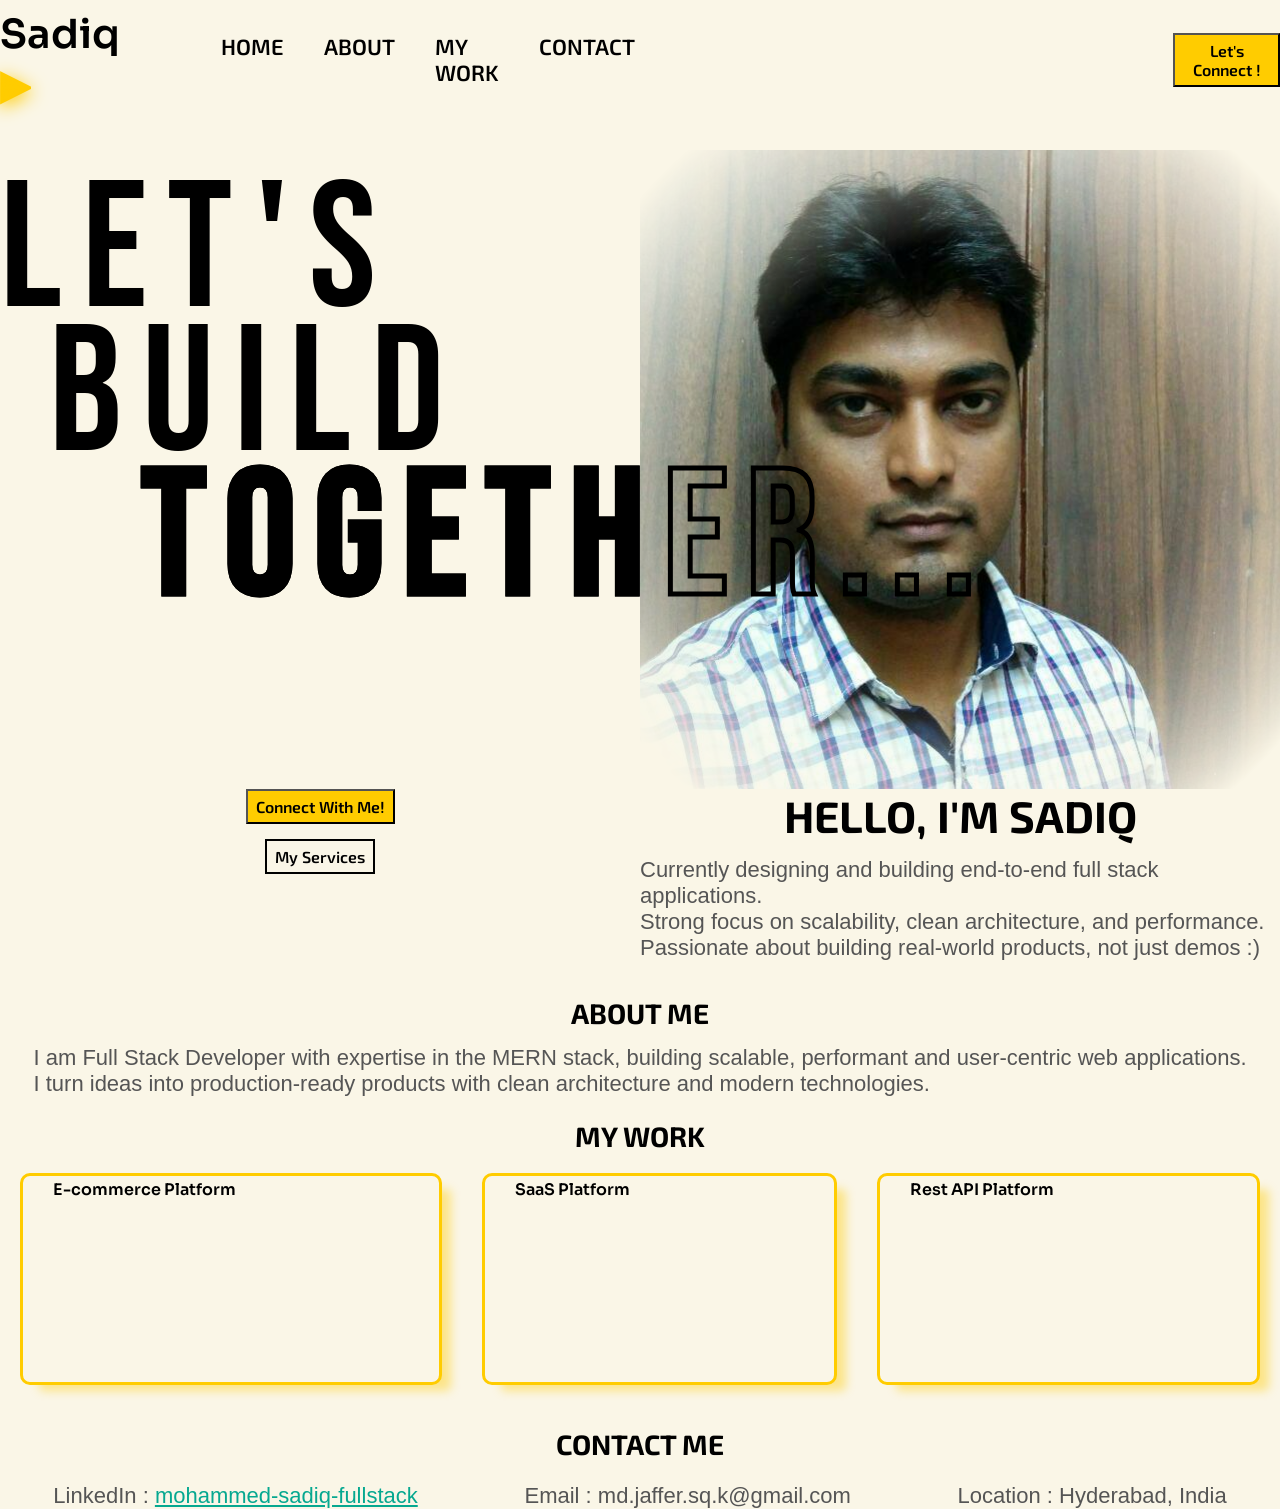
<file: index.html>
<!DOCTYPE html>
<html lang="en">

    <head>
        <meta charset="UTF-8" />
        <meta name="viewport" content="width=device-width, initial-scale=1.0" />
        <title>Sadiq | Full Stack Developer</title>
        <link rel="stylesheet" href="stylesheet.css">

        <link rel="preconnect" href="https://fonts.googleapis.com">
        <link rel="preconnect" href="https://fonts.gstatic.com" crossorigin>
        <link href="https://fonts.googleapis.com/css2?family=BBH+Bartle&family=Bebas+Neue&family=Exo+2:ital,wght@0,100..900;1,100..900&family=Sora:wght@100..800&family=Urbanist:ital,wght@0,100..900;1,100..900&display=swap" rel="stylesheet">
    </head>

    <body>
        <div class="container">
            <header>
                <h1 class="sora">Sadiq <span class="logo">&#9654;</span></h1>
                <nav class="exo-2">
                    <a href="#home">HOME</a>
                    <a href="#about-me">ABOUT</a>
                    <a href="#mywork">MY WORK</a>
                    <a href="#contact-me">CONTACT</a>
                </nav>
                <button class="exo-2 yellowButton">
                    Let's Connect !
                </button>
            </header>
            <main id="home">
                <section class="hero-text">
                    <h1 class="bebas-neue-regular">
                        LET'S<br>&nbsp;BUILD<br><span class="wide-text">&nbsp;&nbsp;&nbsp;TOGETHER...</span>
                    </h1>
                </section>
                <section class="hero-profile-photo">
                    <img src="./resources/profile-picture.png" alt="Profile-picture">
                </section>
                <section class="cta-buttons">
                    <button class="exo-2 yellowButton">Connect With Me!</button>
                    <button class="exo-2 transparentButton">My Services</button>
                </section>
                <section class="hero-about">
                    <h2 class="exo-2">HELLO, I'M SADIQ</h2>
                    <p class="Urbanist">
                        Currently designing and building end-to-end full stack applications.<br>
                        Strong focus on scalability, clean architecture, and performance.<br>
                        Passionate about building real-world products, not just demos :)
                    </p>
                </section>
            </main>
            <section id="about-me" class="about-me">
                <h2 class="exo-2">ABOUT ME</h2>
                <p class="Urbanist">
                    I am Full Stack Developer with expertise in the MERN stack, building scalable, performant and user-centric web applications.<br> 
                    I turn ideas into production-ready products with clean architecture and modern technologies.
                </p>
            </section>
            <section id="mywork" class="my-work">
                <h2 class="exo-2">MY WORK</h2>
                <div class="projectInfoCard bebas-neue-regular">
                    <span class="sora">E-commerce Platform</span>
                </div>
                <div class="projectInfoCard bebas-neue-regular">
                    <span class="sora">SaaS Platform</span>
                </div>
                <div class="projectInfoCard bebas-neue-regular">
                    <span class="sora">Rest API Platform</span>
                </div>
            </section>
            <section id="contact-me" class="contact">
                <h2 class="exo-2">CONTACT ME</h2>
                <div class="Urbanist">
                    LinkedIn : <a href="https://www.linkedin.com/in/mohammed-sadiq-fullstack/"> mohammed-sadiq-fullstack </a>
                </div>
                <div class="Urbanist">
                    Email : md.jaffer.sq.k@gmail.com
                </div>
                <div class="Urbanist">
                    Location : Hyderabad, India
                </div>
            </section>

            <footer>

            </footer>
        </container>
    </body>
</html>
</file>
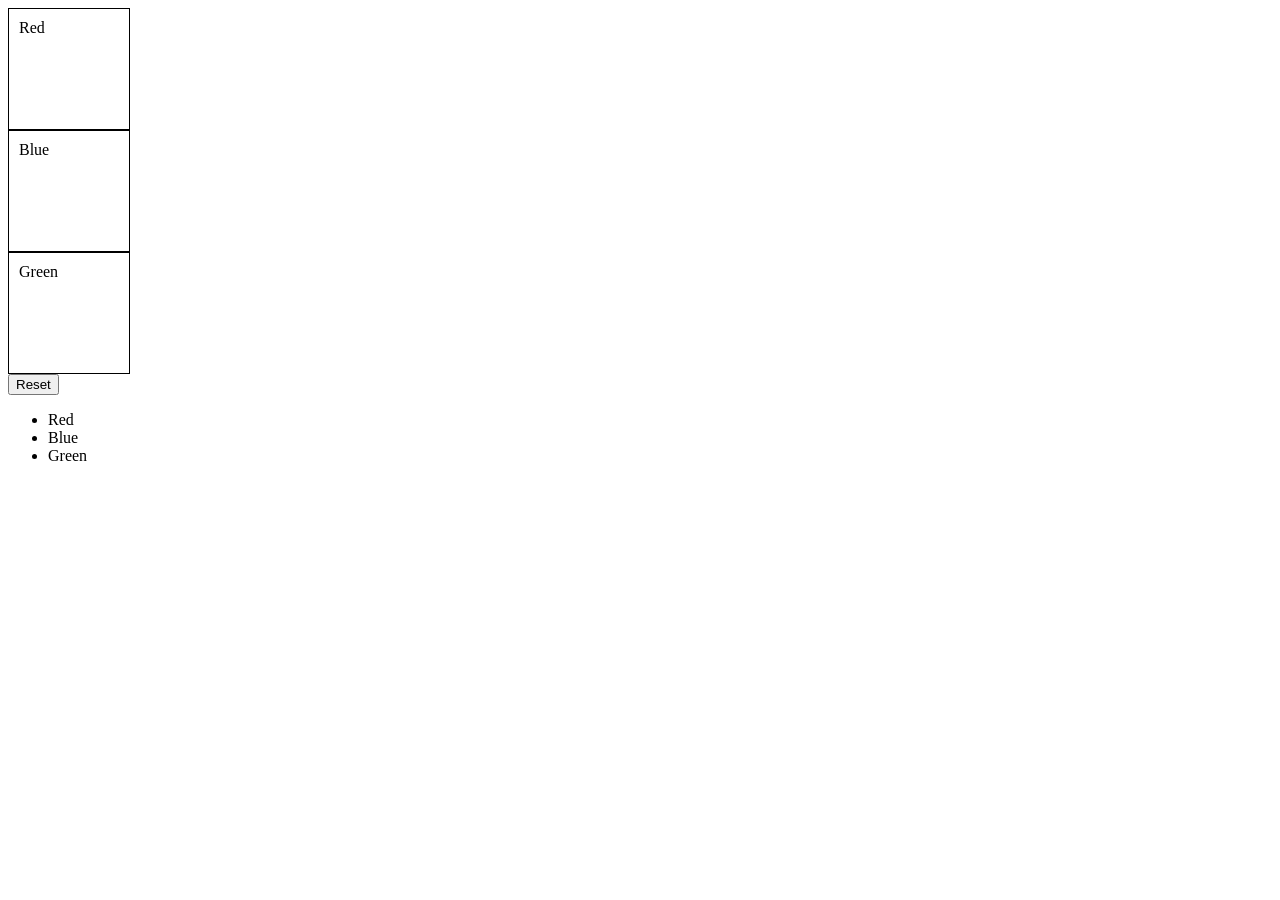
<file: 7_Div_Must_Change_BackgroundColor.html>
<!doctype html>
<html lang="en">
  <head>
    <meta charset="UTF-8" />
    <meta name="viewport" content="width=device-width, initial-scale=1.0" />
    <title>Document</title>
    <style>
      .myDiv {
        height: 100px;
        width: 100px;
        padding: 10px;
        border: 1px solid black;
      }

      .divColorRed {
        background-color: crimson;
      }

      .divColorBlue {
        background-color: blue;
      }

      .divColorGreen {
        background-color: green;
      }

      .divColorNone {
        background-color: none;
      }

    </style>
  </head>
  <body>
    <div id="div1" class="myDiv">Red</div>
    <div id="div2" class="myDiv">Blue</div>
    <div id="div3" class="myDiv">Green</div>
    <button id="resetBtn">Reset</button>

    <ul>
      <li>Red</li>
      <li>Blue</li>
      <li>Green</li>
    </ul>
  </body>
  <script>
    // On click of the Color name corresponding divs must change their background-color.
    let listLi = document.querySelectorAll("li");
    console.log(listLi[0]);

    listLi[0].addEventListener("click", function () {
      console.log("Red");
      let redDiv = document.getElementById("div1");
      redDiv.classList.add("divColorRed");
    });

    
    listLi[1].addEventListener("click", function () {
      let blueDiv = document.getElementById("div2");
      blueDiv.classList.add("divColorBlue");
    });

    listLi[2].addEventListener("click", function () {
      let greenDiv = document.getElementById("div3");
      greenDiv.classList.add("divColorGreen");
    });

    let resetBtn = document.getElementById("resetBtn");

    resetBtn.addEventListener("click", function () {
    
      let redDiv = document.getElementById("div1");
      redDiv.classList.remove("divColorRed");
      redDiv.classList.add("divColorNone");

      let blueDiv = document.getElementById("div2");
      blueDiv.classList.remove("divColorBlue");
      blueDiv.classList.add("divColorNone");

      let greenDiv = document.getElementById("div3");
      greenDiv.classList.remove("divColorGreen");
      greenDiv.classList.add("divColorNone");

    });
    
  </script>
</html>
</file>
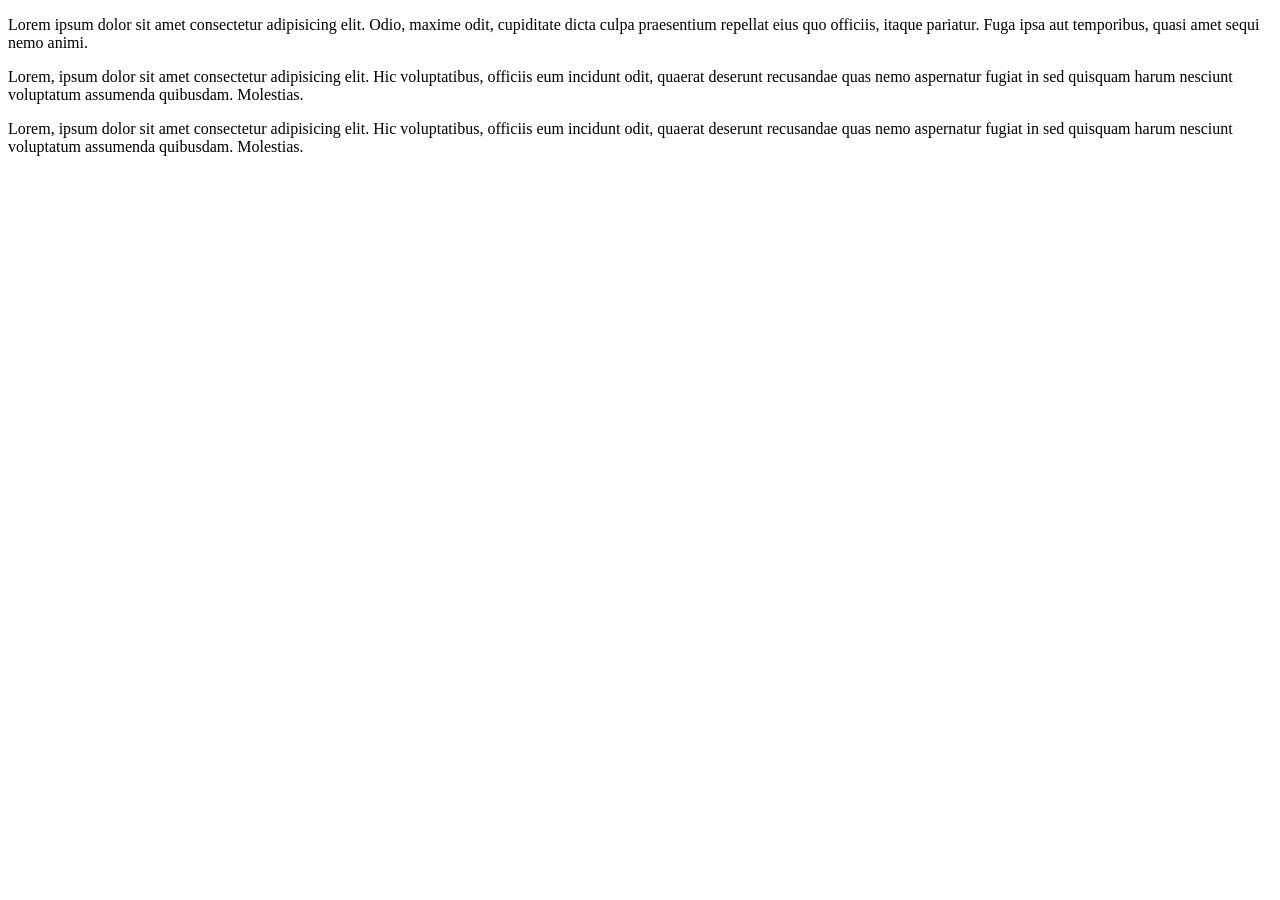
<file: 8_ClickDblClickTriplClick.html>
<!doctype html>
<html lang="en">
  <head>
    <meta charset="UTF-8" />
    <meta name="viewport" content="width=device-width, initial-scale=1.0" />
    <title>Highlight on Clicks</title>
    <style>
      .redColorHighlight {
        background-color: red;
      }

      .blueColorHighlight {
        background-color: blue;
      }

      .removeHighlightColor {
        background-color: none;
      }

    </style>
  </head>
  <body>
    <p>
      Lorem ipsum dolor sit amet consectetur adipisicing elit. Odio, maxime
      odit, cupiditate dicta culpa praesentium repellat eius quo officiis,
      itaque pariatur. Fuga ipsa aut temporibus, quasi amet sequi nemo animi.
    </p>
    <p>
      Lorem, ipsum dolor sit amet consectetur adipisicing elit. Hic
      voluptatibus, officiis eum incidunt odit, quaerat deserunt recusandae quas
      nemo aspernatur fugiat in sed quisquam harum nesciunt voluptatum assumenda
      quibusdam. Molestias.
    </p>
    <p>
      Lorem, ipsum dolor sit amet consectetur adipisicing elit. Hic
      voluptatibus, officiis eum incidunt odit, quaerat deserunt recusandae quas
      nemo aspernatur fugiat in sed quisquam harum nesciunt voluptatum assumenda
      quibusdam. Molestias.
    </p>
  </body>

  <script>
    //  1. Single click highlight with red color
    let ptagList = document.querySelectorAll("p");

    ptagList.forEach(ptag => ptag.addEventListener('click', function (event) {
        ptag.classList.add("redColorHighlight");
    }));

    //  2. Double click highlight with blue color

    ptagList.forEach(ptag => ptag.addEventListener('dblclick', function (event) {
        ptag.classList.add("blueColorHighlight");
        ptag.classList.remove("redColorHighlight");
        console.log(event);
    }));

    //  3. Triple click -> removes the highlight

    ptagList.forEach(ptag => ptag.addEventListener('click', function (event) {
      if(event.detail === 3) {
        ptag.classList.add("removeHighlightColor");
        ptag.classList.remove("redColorHighlight");
        ptag.classList.remove("blueColorHighlight");
      }
    }));

  </script>
</html>
</file>
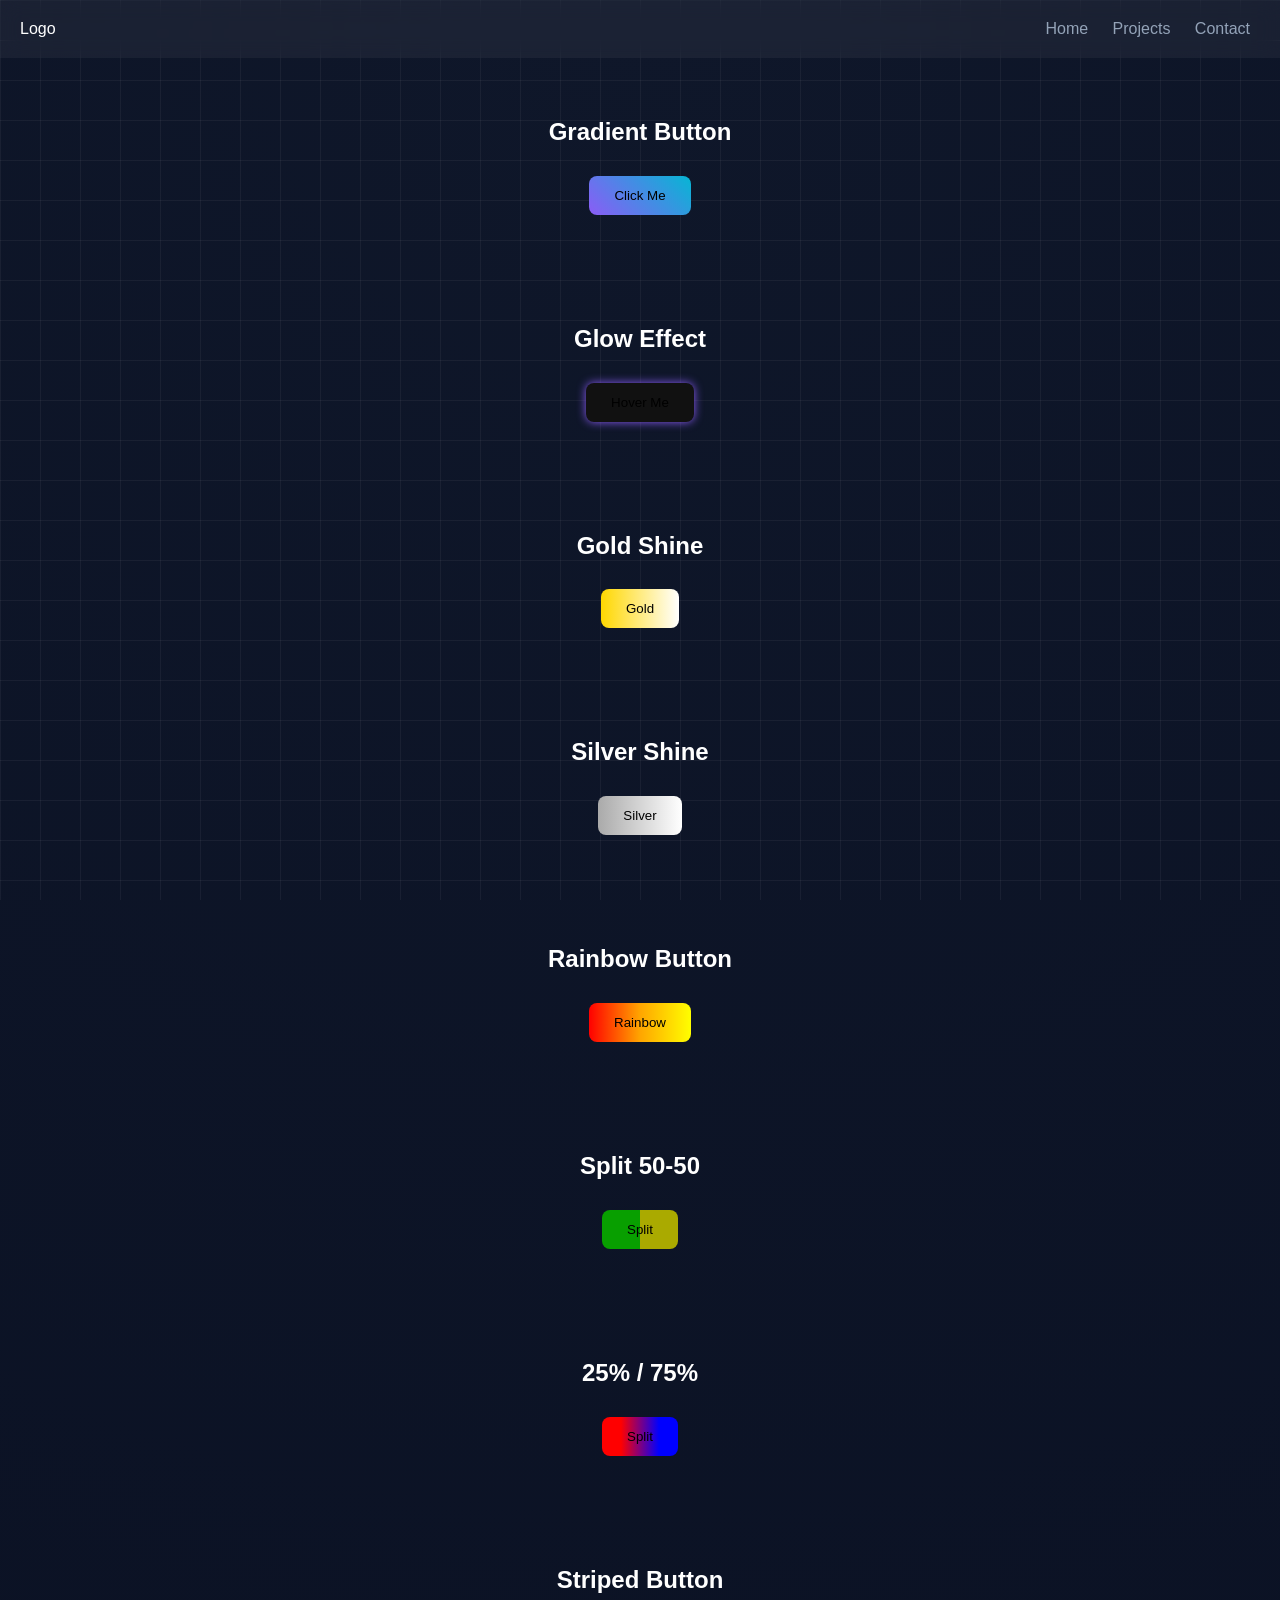
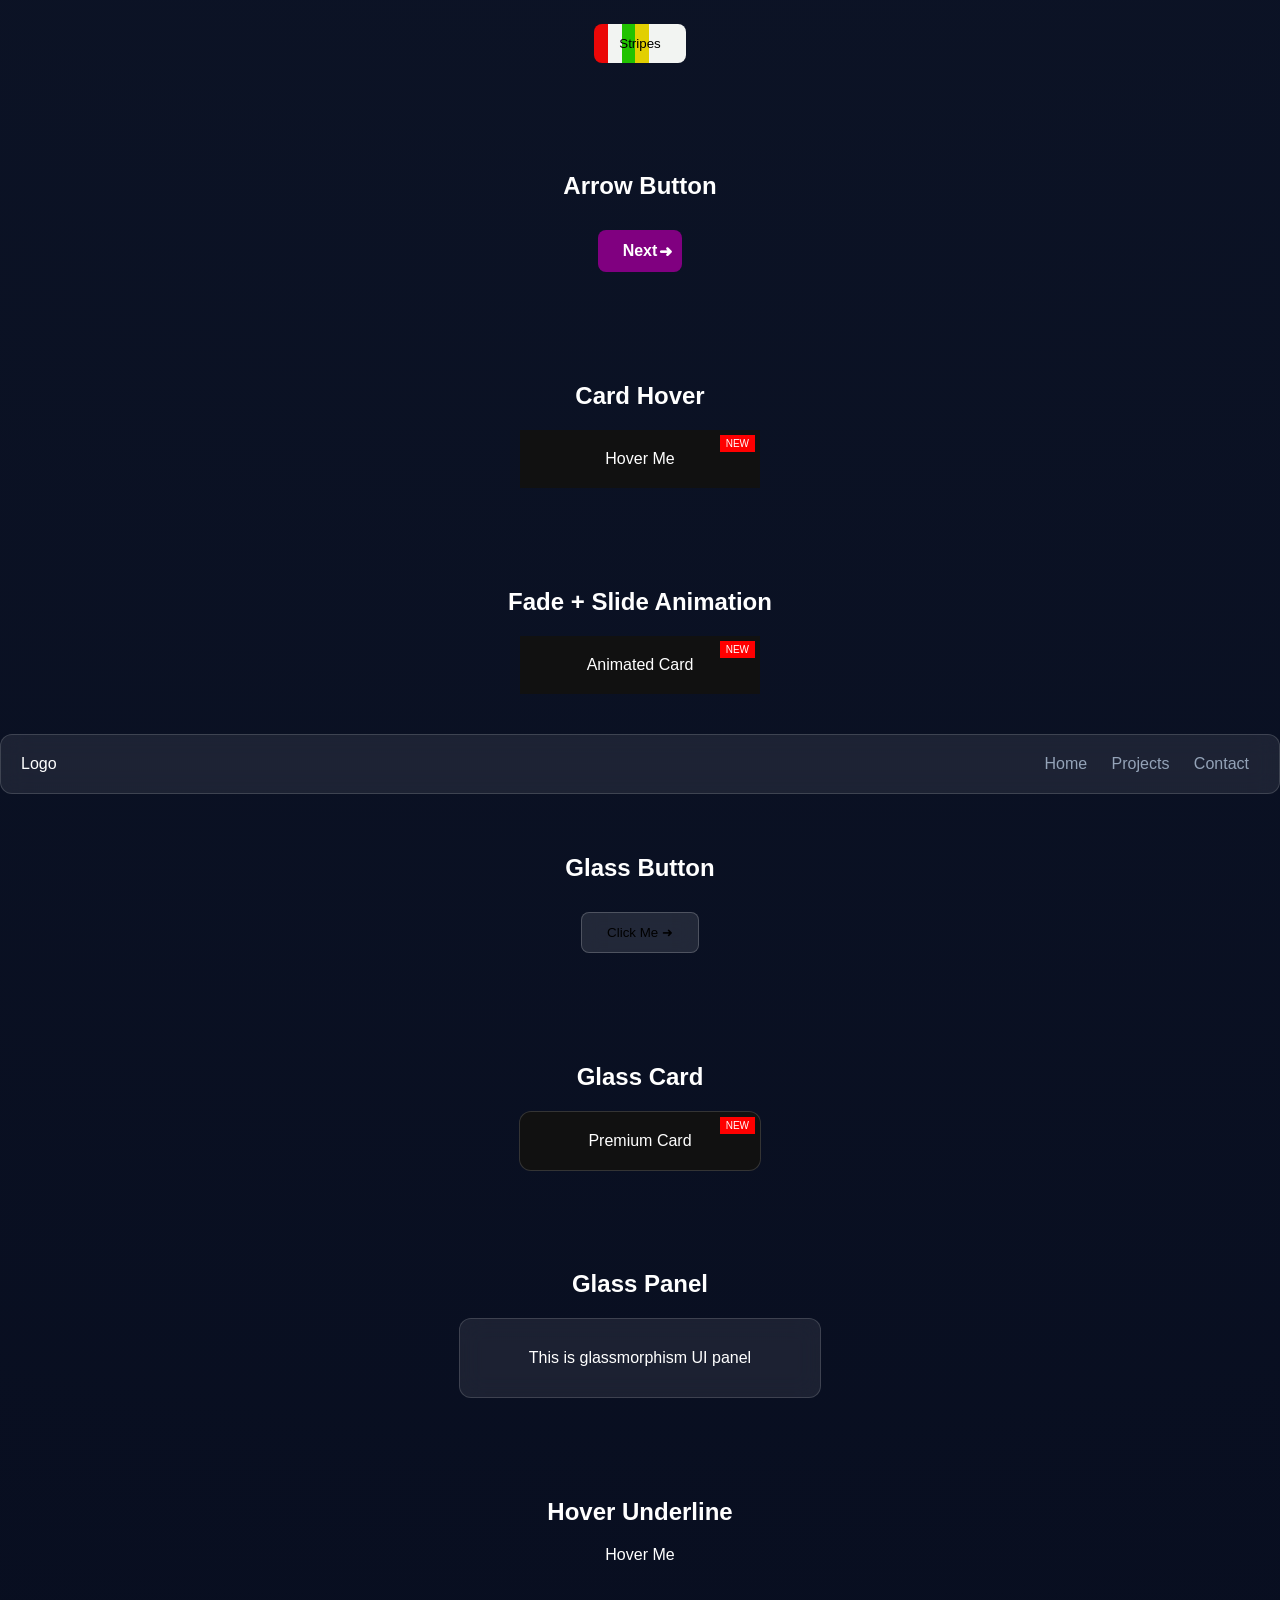
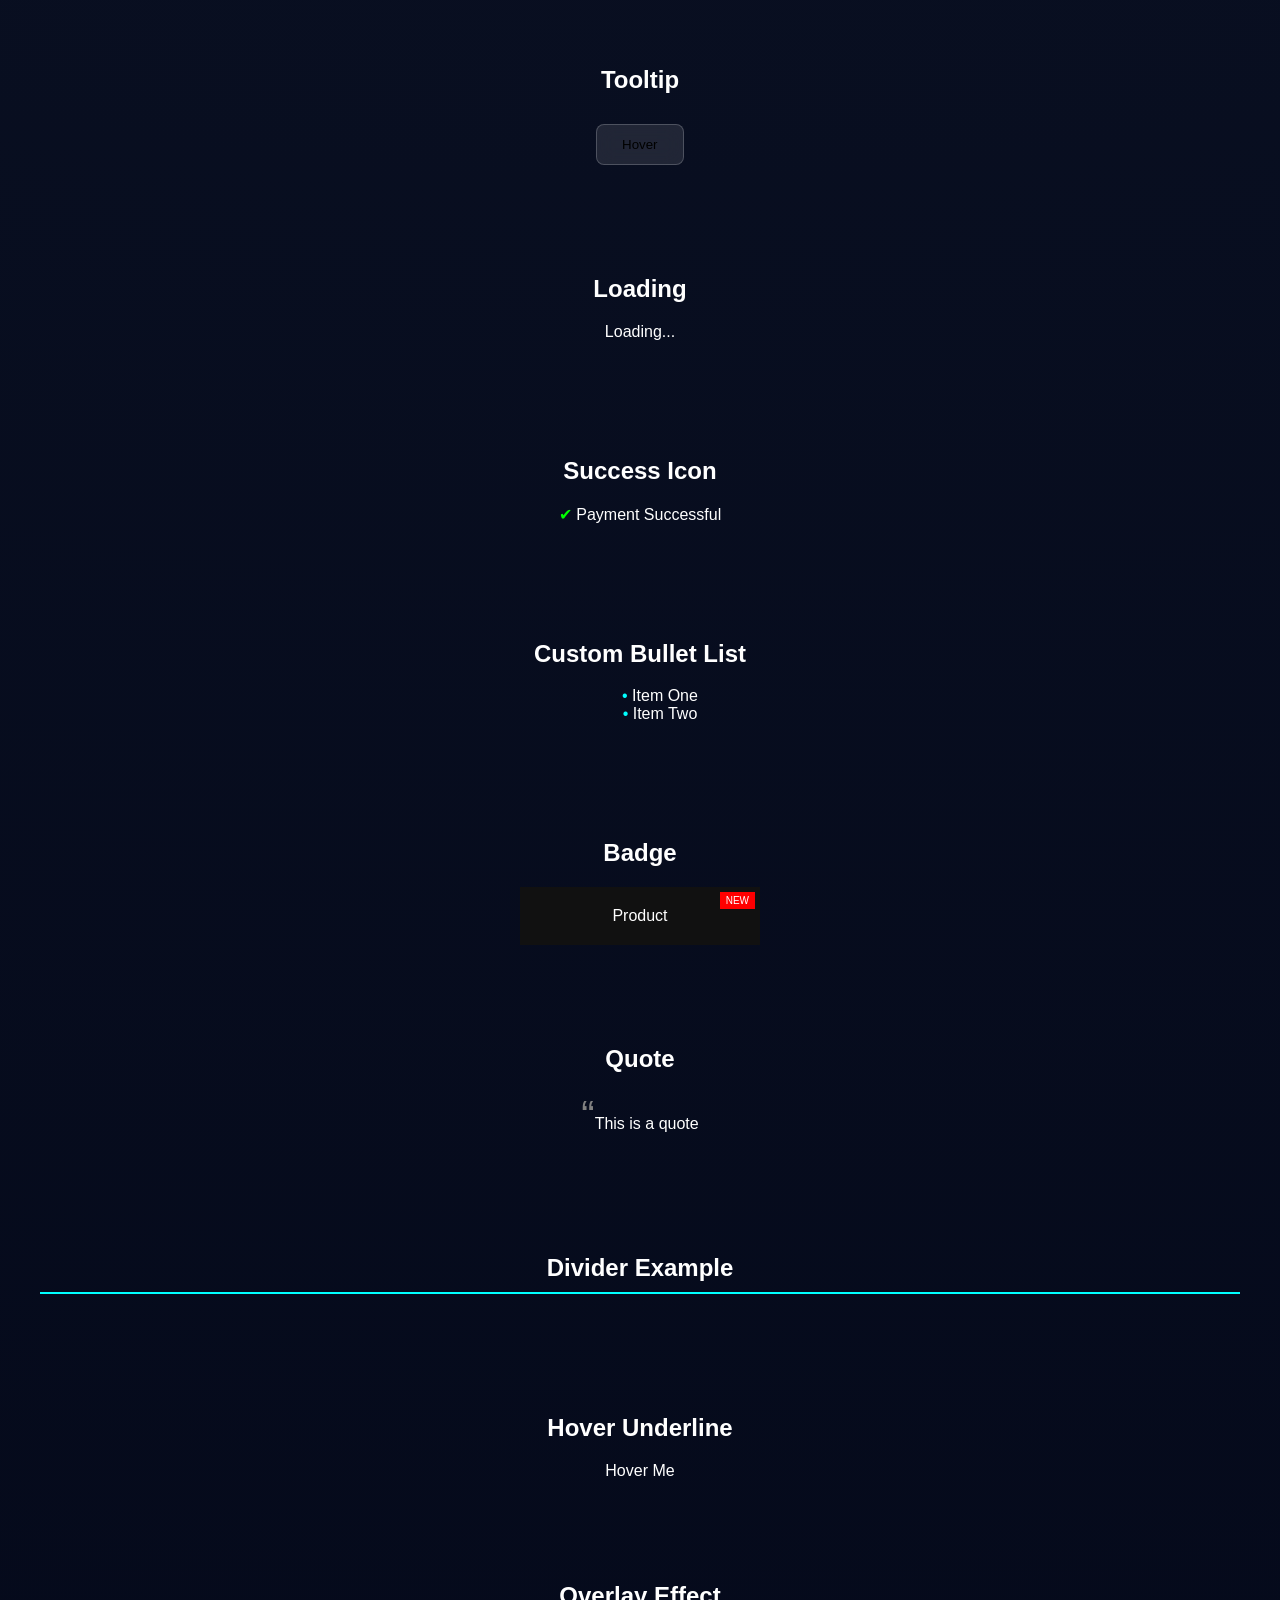
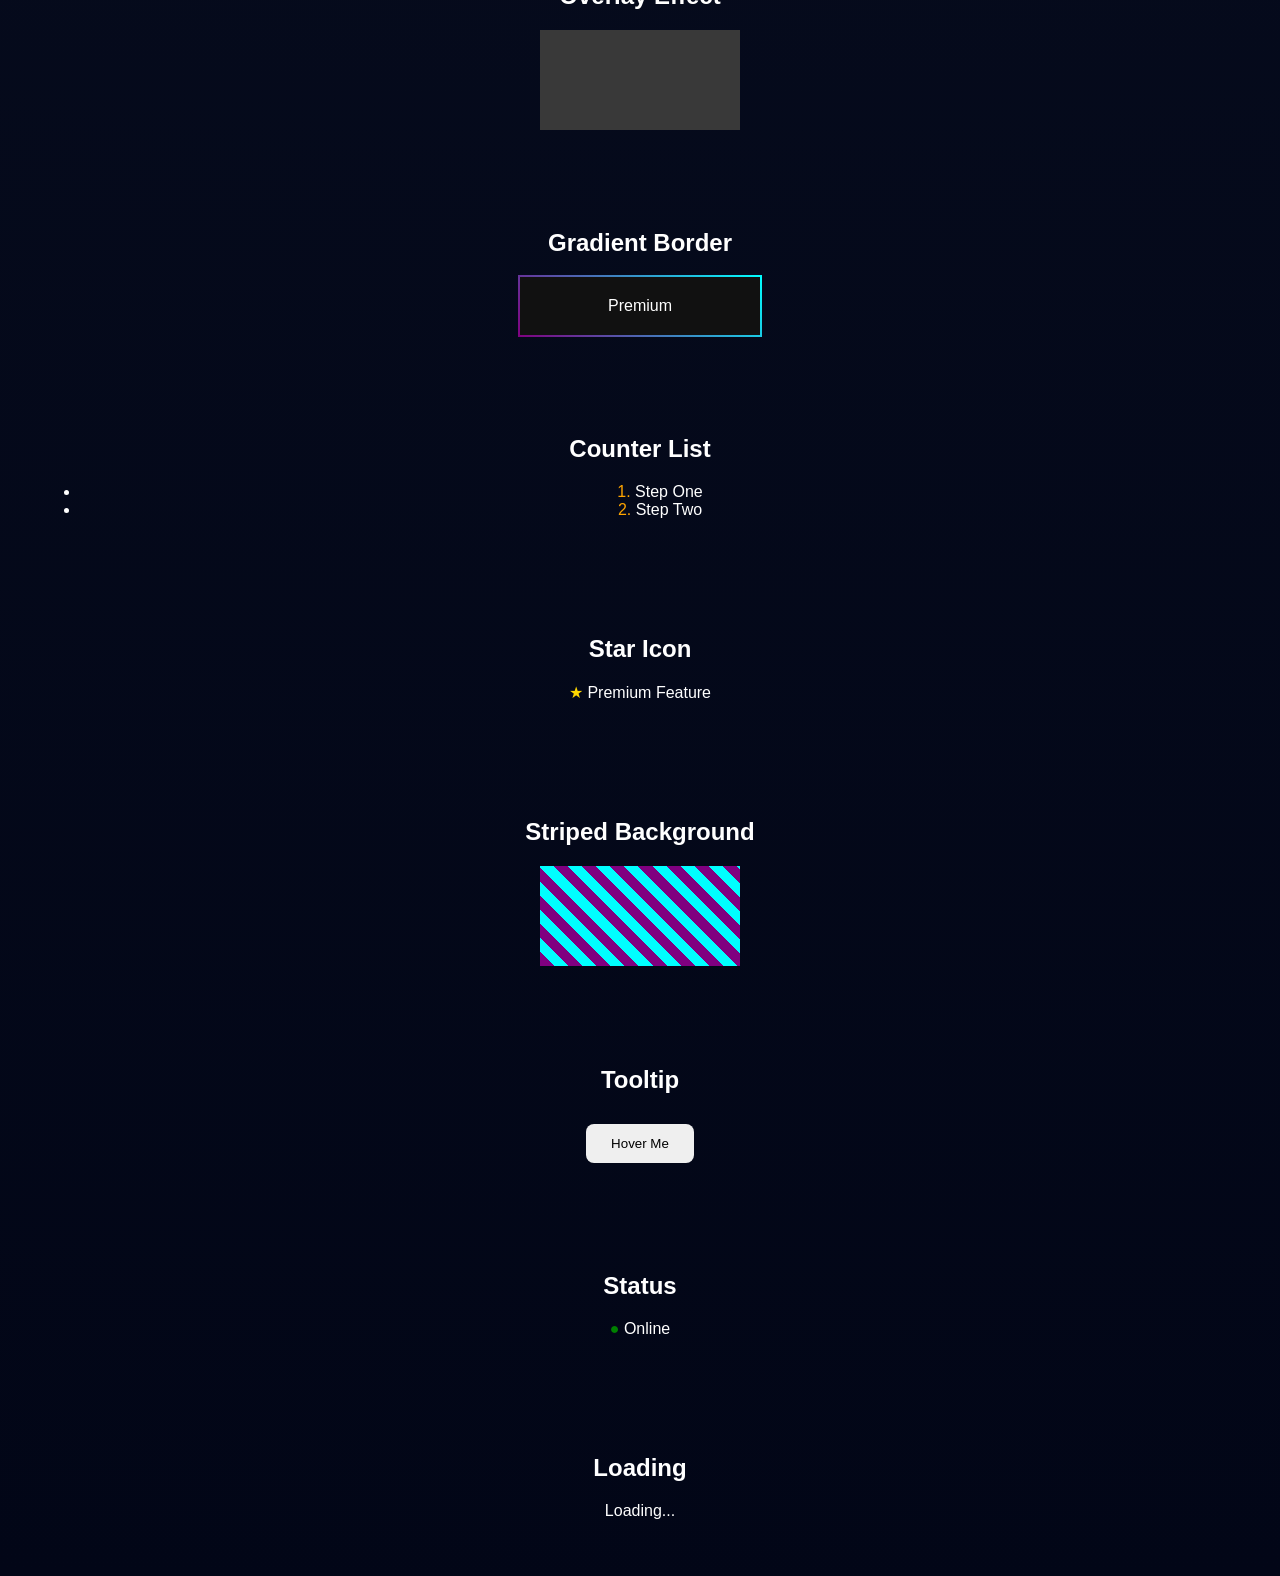
<file: animation.html>
<!DOCTYPE html>
<html lang="en">
<head>
<meta charset="UTF-8">
<title>UI Interactions Demo</title>

<style>

/* ===================== BASE + BACKGROUND ===================== */ 
body {
  margin: 0;
  font-family: Arial;
  background: radial-gradient(circle at top, #0f172a, #020617);
  color: white;
}

/* grid pattern */
body::before {
  content: "";
  position: fixed;
  inset: 0;
  background-image: linear-gradient(rgba(255,255,255,0.05) 1px, transparent 1px),
                    linear-gradient(90deg, rgba(255,255,255,0.05) 1px, transparent 1px);
  background-size: 40px 40px;
  z-index: -1;
}

section {
  padding: 40px;
  text-align: center;
}

/* =====================
   NAVBAR
===================== */
.navbar {
  display: flex;
  justify-content: space-between;
  padding: 20px;
  background: rgba(255,255,255,0.05);
  backdrop-filter: blur(10px);
}

.navbar a {
  margin: 0 10px;
  text-decoration: none;
  color: #94a3b8;
  transition: 0.3s;
}

.navbar a:hover {
  color: white;
  transform: translateY(-2px);
}

/* =====================
   COMMON BUTTON STYLE
===================== */
.btn {
  padding: 14px 30px;
  border: none;
  cursor: pointer;
  margin: 10px;
  transition: 0.3s;
  border-radius: 8px;
}

/* =====================
   GRADIENT BUTTON
===================== */
.gradient {
  background: linear-gradient(45deg, #8b5cf6, #06b6d4);
}

.gradient:hover {
  transform: scale(1.05);
}

/* =====================
   GLOW EFFECT
===================== */
.glow {
  background: #111;
  box-shadow: 0 0 10px #8b5cf6;
}

.glow:hover {
  box-shadow: 0 0 25px #8b5cf6;
}

/* =====================
   GOLD SHINE
===================== */
.gold {
  background: linear-gradient(90deg, gold, #fff, gold);
  background-size: 200%;
  animation: shine 3s infinite linear;
  color: black;
}

@keyframes shine {
  from { background-position: 0%; }
  to { background-position: 200%; }
}

/* =====================
   SILVER SHINE
===================== */
.silver {
  background: linear-gradient(90deg, #aaa, #fff, #aaa);
  background-size: 200%;
  animation: shine 3s infinite linear;
  color: black;
}

/* =====================
   RAINBOW BUTTON
===================== */
.rainbow {
  background: linear-gradient(90deg, red, orange, yellow, green, blue, indigo, violet);
  background-size: 300%;
  animation: rainbowMove 4s infinite linear;
}

@keyframes rainbowMove {
  from { background-position: 0%; }
  to { background-position: 300%; }
}

/* =====================
   50-50 SPLIT BUTTON
===================== */
.split {
  background: linear-gradient(90deg, rgb(8, 159, 0) 50%, rgb(170, 170, 0) 50%);
}

/* =====================
   25%-75% SPLIT BUTTON
===================== */
.split2575 {
  background: linear-gradient(90deg, red 25%, blue 75%);
}

/* =====================
   STRIPED BUTTON
===================== */
.stripes {
  background: repeating-linear-gradient(
    90deg,
   rgb(235, 7, 7) 0% 15%,
  rgb(242, 244, 242) 15% 30%,
  rgb(33, 194, 0) 30% 45%,
  rgb(226, 207, 1) 45% 60%,
  rgb(242, 244, 242) 60% 100%
  );
}

/* =====================
   ARROW BUTTON
===================== */
.arrow-btn {
  position: relative;
  background: purple;  
  color: white;
  font-weight: bold;
  font-size: medium;
  font-family: Arial, Helvetica, sans-serif;
  padding-right: 40px;
}

.arrow-btn::after {
  content: "➜";
  position: absolute;
  right: 10px;
  transition: 0.3s;
}

.arrow-btn:hover::after {
  right: 5px;
}

/* =====================
   CARD HOVER (REAL UI)
===================== */
.card {
  width: 200px;
  padding: 20px;
  margin: auto;
  background: #111;
  transition: 0.3s;
}

.card:hover {
  transform: translateY(-10px) scale(1.05);
}

/* =====================
   FADE + SLIDE ANIMATION
===================== */
.fade {
  animation: slideUp 1s ease;
}

@keyframes slideUp {
  from {
    transform: translateY(50px);
    opacity: 0;
  }
  to {
    transform: translateY(0);
    opacity: 1;
  }
}

/* =====================
   GLASS BASE CLASS
===================== */
.glass {
  background: rgba(255,255,255,0.08);
  backdrop-filter: blur(12px);
  border: 1px solid rgba(255,255,255,0.15);
  border-radius: 12px;
}

/* =====================
   NAVBAR (GLASS)
===================== */
.navbar1 {
  display: flex;
  justify-content: space-between;
  padding: 20px;
  position: sticky;
  top: 0;
}

.navbar1.glass a {
  margin: 0 10px;
  text-decoration: none;
  color: #94a3b8;
  transition: 0.3s;
}

.navbar1.glass a:hover {
  color: white;
  transform: translateY(-2px);
}

/* =====================
   BUTTON BASE
===================== */
.btn {
  padding: 12px 25px;
  border: none;
  margin: 10px;
  cursor: pointer;
  position: relative;
  transition: 0.3s;
  border-radius: 8px;
}

/* =====================
   GLASS BUTTON
===================== */
.glass-btn {
  background: rgba(255,255,255,0.1);
  backdrop-filter: blur(10px);
  border: 1px solid rgba(255,255,255,0.2);
}

.glass-btn:hover {
  transform: scale(1.05);
}

/* =====================
   ARROW
===================== */
.arrow::after {
  content: " ➜";
}

/* =====================
   BADGE CARD (GLASS)
===================== */
.card {
  position: relative;
  width: 220px;
  margin: auto;
  padding: 20px;
}

.card.glass:hover {
  transform: translateY(-10px) scale(1.03);
  transition: 0.3s;
}

.card::after {
  content: "NEW";
  position: absolute;
  top: 5px;
  right: 5px;
  background: red;
  padding: 3px 6px;
  font-size: 10px;
}

/* =====================
   HOVER UNDERLINE
===================== */
.link {
  position: relative;
  display: inline-block;
}

.link::after {
  content: "";
  display: block;
  height: 2px;
  background: cyan;
  transform: scaleX(0);
  transition: 0.3s;
}

.link:hover::after {
  transform: scaleX(1);
}

/* =====================
   GLASS PANEL
===================== */
.panel {
  width: 300px;
  margin: auto;
  padding: 30px;
}

/* =====================
   TOOLTIP
===================== */
.tooltip {
  position: relative;
}

.tooltip::after {
  content: "Glass Tooltip";
  position: absolute;
  top: -35px;
  left: 0;
  background: rgba(118, 173, 8, 0.7);
  padding: 5px 10px;
  font-size: 12px;
  border-radius: 5px;
  display: none;
}

.tooltip:hover::after {
  display: block;
}

/* =====================
   LOADING
===================== */
.loading::after {
  content: "...";
  animation: blink 1s infinite;
}

@keyframes blink {
  0% { opacity: 0 }
  50% { opacity: 1 }
  100% { opacity: 0 }
}

/* =====================
   CHECK ICON
===================== */
.success::before {
  content: "✔ ";
  color: lime;
}

/* =====================
   BULLET LIST
===================== */
ul.custom li {
  list-style: none;
}

ul.custom li::before {
  content: "• ";
  color: cyan;
}

/* =====================
   BADGE
===================== */
.card {
  position: relative;
  width: 200px;
  margin: auto;
  padding: 20px;
  background: #111;
}

.card::after {
  content: "NEW";
  position: absolute;
  top: 5px;
  right: 5px;
  background: red;
  padding: 3px 6px;
  font-size: 10px;
}

/* =====================
   QUOTE
===================== */
.quote::before {
  content: "“";
  font-size: 40px;
  color: gray;
}

/* =====================
   DIVIDER
===================== */
.title::after {
  content: "";
  display: block;
  height: 2px;
  background: cyan;
  margin-top: 10px;
}

/* =====================
   HOVER UNDERLINE
===================== */
.link {
  position: relative;
  display: inline-block;
}

.link::after {
  content: "";
  display: block;
  height: 2px;
  background: cyan;
  transform: scaleX(0);
  transition: 0.3s;
}

.link:hover::after {
  transform: scaleX(1);
}

/* =====================
   OVERLAY EFFECT
===================== */
.overlay-box {
  position: relative;
  width: 200px;
  height: 100px;
  margin: auto;
  background: #222;
}

.overlay-box::before {
  content: "";
  position: absolute;
  inset: 0;
  background: rgba(255,255,255,0.1);
}

/* =====================
   GRADIENT BORDER
===================== */
.border-box {
  position: relative;
  width: 200px;
  margin: auto;
  padding: 20px;
  background: #111;
}

.border-box::before {
  content: "";
  position: absolute;
  inset: -2px;
  background: linear-gradient(45deg, purple, cyan);
  z-index: -1;
}

/* =====================
   COUNTER
===================== */
.counter {
  counter-reset: item;
}

.counter li::before {
  counter-increment: item;
  content: counter(item) ". ";
  color: orange;
}

/* =====================
   STAR ICON
===================== */
.star::before {
  content: "★ ";
  color: gold;
}

/* =====================
   STRIPED OVERLAY
===================== */
.stripe-box {
  position: relative;
  width: 200px;
  height: 100px;
  margin: auto;
}

.stripe-box::before {
  content: "";
  position: absolute;
  inset: 0;
  background: repeating-linear-gradient(
    45deg,
    purple 0 10px,
    cyan 10px 20px
  );
}

/* =====================
   TOOLTIP
===================== */
.tooltip {
  position: relative;
}

.tooltip::after {
  content: "Tooltip text";
  position: absolute;
  top: -30px;
  background: black;
  padding: 5px;
  font-size: 12px;
  display: none;
}

.tooltip:hover::after {
  display: block;
}

/* =====================
   STATUS DOT
===================== */
.status::before {
  content: "● ";
  color: green;
}

</style>
</head>

<body>

<!-- NAVBAR -->
<div class="navbar">
  <div>Logo</div>
  <div>
    <a href="#">Home</a>
    <a href="#">Projects</a>
    <a href="#">Contact</a>
  </div>
</div>

<!-- GRADIENT -->
<section>
  <h2>Gradient Button</h2>
  <button class="btn gradient">Click Me</button>
</section>

<!-- GLOW -->
<section>
  <h2>Glow Effect</h2>
  <button class="btn glow">Hover Me</button>
</section>

<!-- GOLD -->
<section>
  <h2>Gold Shine</h2>
  <button class="btn gold">Gold</button>
</section>

<!-- SILVER -->
<section>
  <h2>Silver Shine</h2>
  <button class="btn silver">Silver</button>
</section>

<!-- RAINBOW -->
<section>
  <h2>Rainbow Button</h2>
  <button class="btn rainbow">Rainbow</button>
</section>

<!-- SPLIT -->
<section>
  <h2>Split 50-50</h2>
  <button class="btn split">Split</button>
</section>

<!-- 25/75 -->
<section>
  <h2>25% / 75%</h2>
  <button class="btn split2575">Split</button>
</section>

<!-- STRIPES -->
<section>
  <h2>Striped Button</h2>
  <button class="btn stripes">Stripes</button>
</section>

<!-- ARROW -->
<section>
  <h2>Arrow Button</h2>
  <button class="btn arrow-btn">Next</button>
</section>

<!-- CARD -->
<section>
  <h2>Card Hover</h2>
  <div class="card">Hover Me</div>
</section>

<!-- FADE -->
<section>
  <h2>Fade + Slide Animation</h2>
  <div class="card fade">Animated Card</div>
</section>

<!-- GLASS NAVBAR -->
<div class="navbar1 glass">
  <div>Logo</div>
  <div>
    <a href="#">Home</a>
    <a href="#">Projects</a>
    <a href="#">Contact</a>
  </div>
</div>

<!-- GLASS BUTTON -->
<section>
  <h2>Glass Button</h2>
  <button class="btn glass-btn arrow">Click Me</button>
</section>

<!-- GLASS CARD -->
<section>
  <h2>Glass Card</h2>
  <div class="card glass">
    Premium Card
  </div>
</section>

<!-- GLASS PANEL -->
<section>
  <h2>Glass Panel</h2>
  <div class="panel glass">
    This is glassmorphism UI panel
  </div>
</section>

<!-- LINK EFFECT -->
<section>
  <h2>Hover Underline</h2>
  <a class="link">Hover Me</a>
</section>

<!-- TOOLTIP -->
<section>
  <h2>Tooltip</h2>
  <button class="btn glass-btn tooltip">Hover</button>
</section>

<!-- LOADING -->
<section>
  <h2>Loading</h2>
  <p class="loading">Loading</p>
</section>

<section>
  <h2>Success Icon</h2>
  <p class="success">Payment Successful</p>
</section>

<section>
  <h2>Custom Bullet List</h2>
  <ul class="custom">
    <li>Item One</li>
    <li>Item Two</li>
  </ul>
</section>

<section>
  <h2>Badge</h2>
  <div class="card">Product</div>
</section>

<section>
  <h2>Quote</h2>
  <p class="quote">This is a quote</p>
</section>

<section>
  <h2 class="title">Divider Example</h2>
</section>

<section>
  <h2>Hover Underline</h2>
  <a class="link">Hover Me</a>
</section>

<section>
  <h2>Overlay Effect</h2>
  <div class="overlay-box"></div>
</section>

<section>
  <h2>Gradient Border</h2>
  <div class="border-box">Premium</div>
</section>

<section>
  <h2>Counter List</h2>
  <ul class="counter">
    <li>Step One</li>
    <li>Step Two</li>
  </ul>
</section>

<section>
  <h2>Star Icon</h2>
  <p class="star">Premium Feature</p>
</section>

<section>
  <h2>Striped Background</h2>
  <div class="stripe-box"></div>
</section>

<section>
  <h2>Tooltip</h2>
  <button class="btn tooltip">Hover Me</button>
</section>

<section>
  <h2>Status</h2>
  <p class="status">Online</p>
</section>

<section>
  <h2>Loading</h2>
  <p class="loading">Loading</p>
</section>

</body>
</html>
</file>
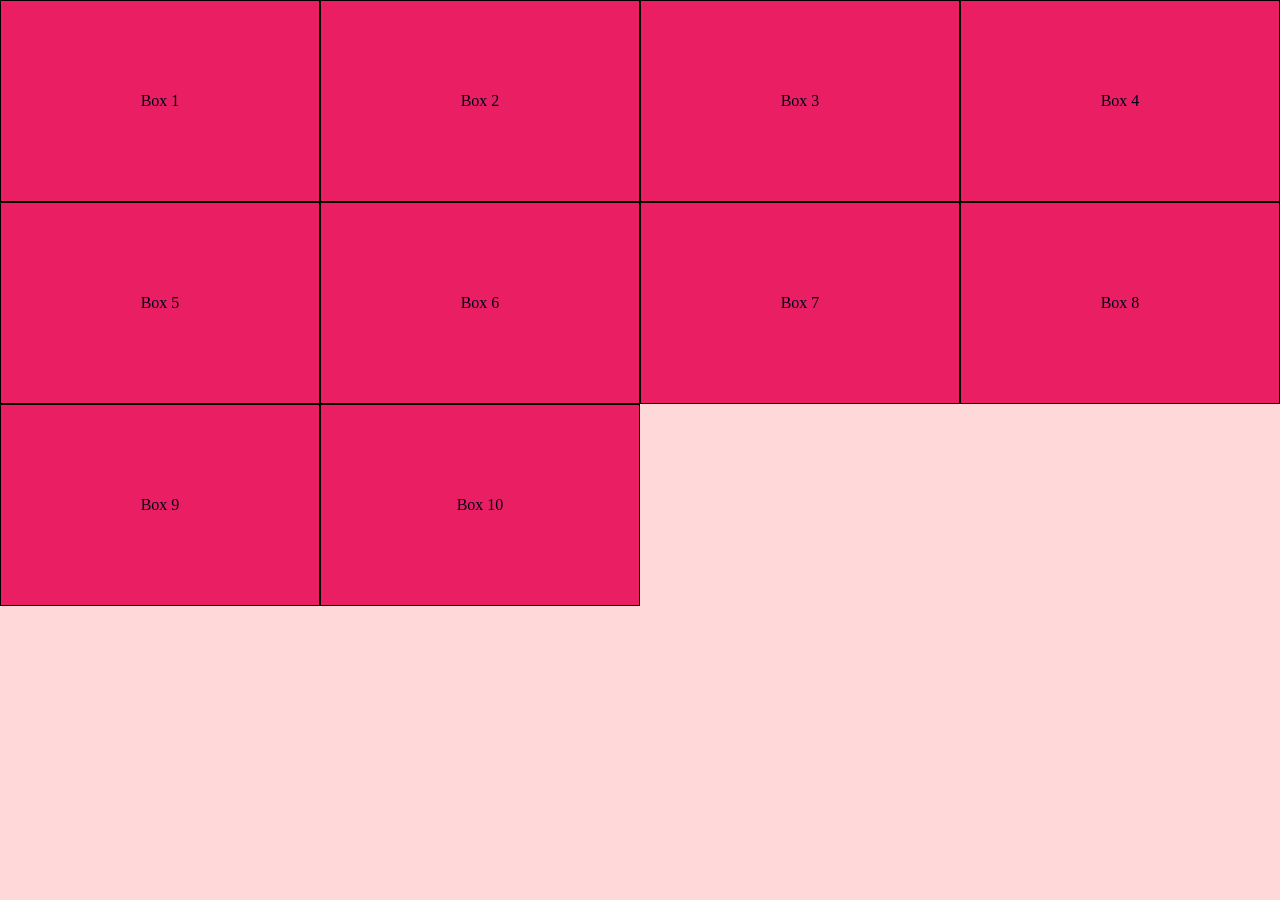
<file: display_grid_index.html>
<!DOCTYPE html>
<html lang="en">
<head>
  <meta charset="UTF-8">
  <meta name="viewport" content="width=device-width, initial-scale=1.0">
  <title>Grid design</title>
  <link rel="stylesheet" href="./display_grid_stylesheet.css">
</head>
<body>
  <section class=container>
    <div class="box">Box 1</div>
    <div class="box">Box 2</div>
    <div class="box">Box 3</div>
    <div class="box">Box 4</div>
    <div class="box">Box 5</div>
    <div class="box">Box 6</div>
    <div class="box">Box 7</div>
    <div class="box">Box 8</div>
    <div class="box">Box 9</div>
    <div class="box">Box 10</div>
  </section>  

</body>
</html>
</file>
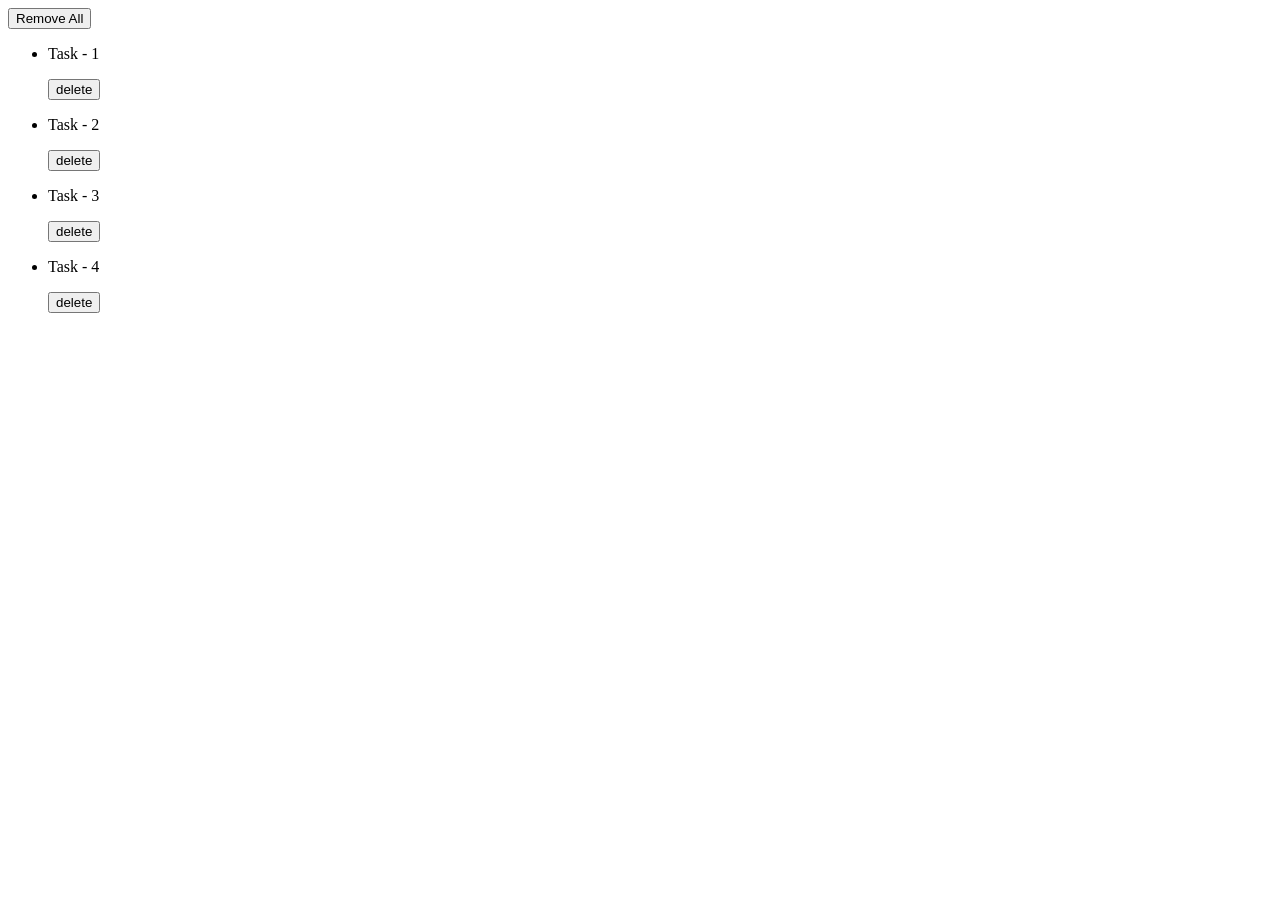
<file: removeAll.html>
<!doctype html>
<html lang="en">
  <head>
    <meta charset="UTF - 8" />
    <meta http-equiv="X - UA - Compatible" content="IE = edge" />
    <meta
      name="viewport"
      content="width = device - width, initial-scale = 1.0"
    />
    <title>Document</title>
  </head>
  <body>
    <button id="removeAll">Remove All</button>
    <ul>
      <li>
        <p>Task - 1</p>
        <button class="delete_button">delete</button>
      </li>
      <li>
        <p>Task - 2</p>
        <button class="delete_button">delete</button>
      </li>
      <li>
        <p>Task - 3</p>
        <button class="delete_button">delete</button>
      </li>
      <li>
        <p>Task - 4</p>
        <button class="delete_button">delete</button>
      </li>
    </ul>
    <script>
      // Q- Make remove all button work  and make individual delete btn work

      let liList = document.querySelectorAll("li");

      let removeAllBtn = document.getElementById("removeAll");

      removeAllBtn.addEventListener('click', () => {
        liList.forEach(liItem => liItem.remove());
      });

      let deletBtn = document.querySelectorAll(".delete_button");

      for(let i = 0; i < liList.length; i++) {
          deletBtn[i].addEventListener('click', () => {
          liList[i].remove();  
        });
      }


    </script>
  </body>
</html>
</file>
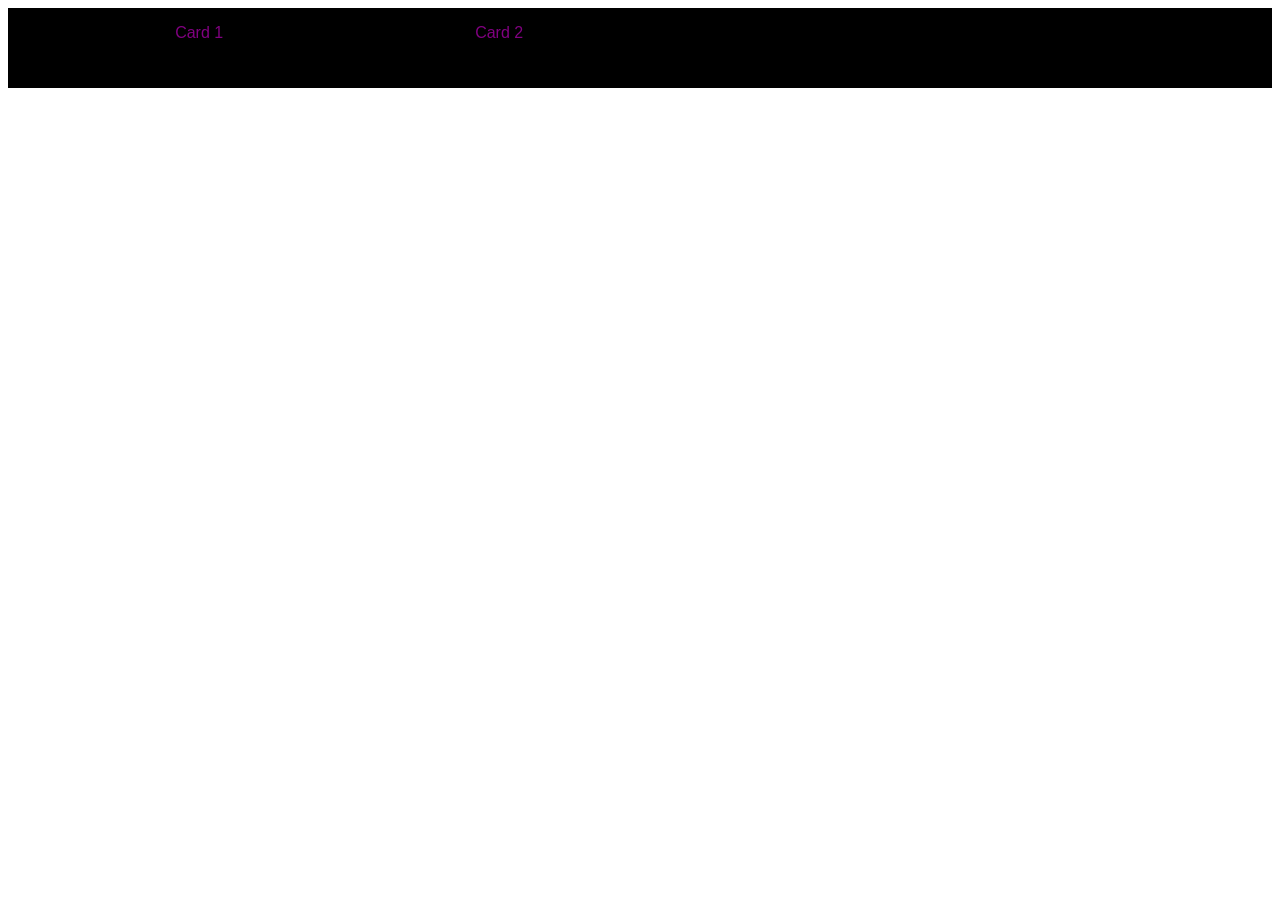
<file: specificity_debug.html>
<!DOCTYPE html>
<html>
<head>
  <title>Debug Practice</title>
  <link rel="stylesheet" href="specificity_styles.css">
</head>

<body>

<div class="container">

  <h1 class="title">Dashboard</h1>

  <div class="card">
    <p class="text">Card 1</p>
  </div>

  <div class="card special">
    <p class="text">Card 2</p>
  </div>

</div>

</body>
</html>
</file>
<file: stylesheet.css>
* {
    margin:0px;
    padding:0px;
}

body {
    font-family: Arial;
    background-color: #faf6e7; 
}

.container {
    display:grid;
    grid-template-columns: repeat(3, 1fr);
    grid-template-rows: 120px repeat(4, auto) ;
}

header {
    grid-row: 1;
    grid-column: 1/4;

    display: flex;
    align-items: center;
    gap: 90px;
}

header h1 {
    font-weight: bold;
    font-size: 40px;
}

.logo {
    background-color: #FFCC00;
    /* Clip background to text */
    -webkit-background-clip: text;
    background-clip: text;
   
    /* Make the actual text color transparent */
    -webkit-text-fill-color: transparent; 
    text-shadow: 0 4px 18px #FFCC00; 
}

nav {
    display: flex;
    gap: 40px;
}

nav a {
    text-decoration: none;
    font-size: 22px;
    color: black;
    border-bottom: 3px solid transparent;
}

nav a:hover {
    border-bottom: 3px solid #FFCC00; 
}


.yellowButton {
    background-color: #FFCC00;
    color: #000;
    font-size: 16px;
    padding: 6px 8px;
}

.yellowButton:hover {
    background-color: #c49d01;
}

.transparentButton {
    background-color: transparent;
    color: #000;
    border: 2px solid #000;
    font-size: 16px;
    padding: 6px 8px;
}

.transparentButton:hover {
    background-color: #000;
    color: #fff;
}

header button {
    margin-left: 35%;
}

main {
    margin-top: 30px;
    grid-row: 2;
    grid-column: 1/4;

    display: grid;
    grid-template-rows: 1fr auto;
    grid-template-columns: repeat(2, 1fr);
}

.hero-text {
    margin-top: 30px;
    grid-row: 1;
    grid-column-start: 1;
    grid-column-end: 4;
    z-index: 1;
}

.hero-text h1 {
    font-size: 180px;
    font-weight: 500;
    line-height: 0.80;
    color: black;
    letter-spacing: 20px;
    align-self: baseline;
}

.wide-text {
    letter-spacing: 18px;

  /* half fill */
  background: linear-gradient(
    to right,
    black 65%,
    transparent 50% 
  );

  -webkit-background-clip: text;
  -webkit-text-fill-color: transparent;

  /* stroke */
  -webkit-text-stroke: 5px black;
}

.hero-profile-photo {
    grid-row: 1;
    grid-column: 2/4;
}

.hero-profile-photo img {
    display: block;
    width: 100%;
    height: auto;
    mask-image: radial-gradient(
    circle, 
    black 50%, 
    transparent 93%
  );
}

.cta-buttons {
    grid-row: 2;
    grid-column: 1/2;
    display: flex;
    flex-direction: column;
    align-items: center;
    gap: 15px;
} 

.hero-about {
    grid-row: 2;
    grid-column: 2/3;
    display: flex;
    flex-direction: column;
    align-items: center;
    gap: 15px;
}

.hero-about h2 {
    font-size: 44px;
    font-weight: 700;
}

.hero-about P {
    font-size: 22px;
    color: #555;
}

.about-me {
    grid-row: 3;
    grid-column: 1/4;
    margin-top: 35px;

    display: flex;
    flex-direction: column;
    align-items: center;
    gap: 15px;

}

.about-me h2 {
    font-size: 28px;
    font-weight: 700;
}

.about-me P {
    font-size: 22px;
    color: #555;
}

.my-work {
    grid-row: 4;
    grid-column: 1/4;

    margin-top: 22px;

    display: grid;
    grid-template-columns: repeat(3, auto);
    grid-template-rows: repeat(2, auto);
}

.my-work h2 {
    font-size: 28px;
    font-weight: 700;

    grid-row: 1;
    grid-column: 1/4;
    text-align: center;
}

.projectInfoCard {
    margin: 20px;
    height: 200px;
    padding: 3px 30px 3px 30px;
    color: black;
    background-color:#faf6e7;
    border-radius: 10px;
    border-style: solid;
    border-color: #FFCC00;
    box-shadow: 14px 11px 10px -5px rgba(255,204,0,0.41);
    display: inline-block;

    grid-row: 2;
}

.projectInfoCard:hover {
    transform: scale(1.05);
    transition: 0.3s;    
}

.contact {
    margin-top: 22px;

    grid-row: 5;
    grid-column: 1/4;

    display: grid;
    grid-template-columns: repeat(3, auto);
    grid-template-rows: repeat(2, auto);
}

.contact h2 {
    font-size: 28px;
    font-weight: 700;

    grid-row: 1;
    grid-column: 1/4;
    text-align: center;
}

.contact div {
    margin-top: 22px;
    font-size: 22px;
    color: #555;
    text-align: center;

    grid-row: 2;
}

.contact a {
    color: 	#06a890;
}

/* Font families */

/*  
    <weight>: Use a value from 100 to 900
    <uniquifier>: Use a unique and descriptive class name
*/
.urbanist {
  font-family: "Urbanist", sans-serif;
  font-optical-sizing: auto;
  font-weight: 100;
  font-style: normal;
}

/*  
    <weight>: Use a value from 100 to 800
    <uniquifier>: Use a unique and descriptive class name
*/
.sora {
  font-family: "Sora", sans-serif;
  font-optical-sizing: auto;
  font-weight: 600;
  font-style:normal;
}

/*
    <weight>: Use a value from 100 to 900
    <uniquifier>: Use a unique and descriptive class name
*/
.exo-2 {
  font-family: "Exo 2", sans-serif;
  font-optical-sizing: auto;
  font-weight: 600;
  font-style: normal;
}

.bebas-neue-regular {
  font-family: "Bebas Neue", sans-serif;
  font-weight: 400;
  font-style: normal;
}

@media (max-width:1024px) {

    .container {
        display:grid;
        grid-template-columns: repeat(2, 1fr);
        grid-template-rows: repeat(5, auto) ;
    }

    header {
        grid-row: 1;
        grid-column: 1/3;

        display: flex;
        flex-direction: column;
        align-items: center;
        gap: 20px;
    }


    nav {
        display: flex;
        flex-direction: column;
        gap: 30px;
    }

    header button {
        margin-left: 0%;
    }

    main {
        margin-top: 30px;
        display: grid;
        grid-template-columns: 1fr 1fr;
        grid-template-rows: auto auto;

    }

    .hero-text {
        grid-column: 1/3;
        grid-row: 1;
        z-index: 1;
        align-self: self-end;
    }

    .hero-text h1 {
        font-size: 120px;
        line-height: 0.85;
        letter-spacing: 10px;
    }

    .hero-profile-photo {
        grid-column: 2;
        grid-row: 1;
    }

    .hero-profile-photo img {
        display: block;
        height: auto;
        width: auto;
        mask-image: radial-gradient(
        circle, 
        black 50%, 
        transparent 93%
        );
    }

    .hero-about {
        grid-row: 2;
        grid-column: 2/3;
        display: flex;
        flex-direction: column;
        align-items: center;
        gap: 15px;
    }

    .cta-buttons {
        grid-row: 2;
        grid-column: 1;
        display: flex;
        flex-direction: column;
        justify-content: flex-start;
        gap: 25px;
    }
    
    .my-work {
        margin-top: 22px;
        grid-template-columns: 1fr;
        grid-template-rows: auto;
    }

    .my-work h2 {
        grid-column: 1; 
        justify-self: center;
    }

    .projectInfoCard {
        grid-row: auto;
        width: auto;
        padding: 20px;
        text-align: center;
    }

    .contact {
        margin-top: 22px;

        grid-row: 5;
        grid-column: 1/3;

        display: flex;
        flex-direction: column;
        align-items: center;
    }

    .contact h2 {
        text-align: center;
    }

    .contact div {
        text-align: center;
    }

    .contact a {
        color: 	#06a890;
    }
}
</file>
<file: display_grid_stylesheet.css>
* {
  margin : 0px;
  padding: 0px;
}

body{
      color: #01011a;
      border-radius: .2rem;
      background-color: #ffd9d9;
}

.container {
  display: grid;
  grid-template-rows: repeat(4, minmax(100px, auto));
  grid-template-columns: repeat(4, minmax(100px, auto));
}

.box {
  background-color: #e91e63;
  border-style: solid;
  border-color: black;
  border-width: 1px;
  height: 200px;
  width: auto;
  display: flex;
  justify-content: center;
  align-items: center;
}
</file>
<file: specificity_styles.css>
body {
  font-family: Arial;
}

/* ISSUE 1: wrong selector */
.container {
  background: black;
}

/* ISSUE 2: specificity conflict */
.card {
  color: red;
}

.container .card {
  color: blue;
}

/* ISSUE 3: hover not working */
.text:hover {
  color: green;
}

.container .text {
  color: purple;
}

.container .text:hover {
  color: green;
}

/* ISSUE 4: inline override simulation */
.special {
  color: orange !important;
}

/* ISSUE 5: layout issue */
.container {
  display: flex;
}

.card {
  width: 200px;
}

.card {
  width: 300px;
}
</file>
